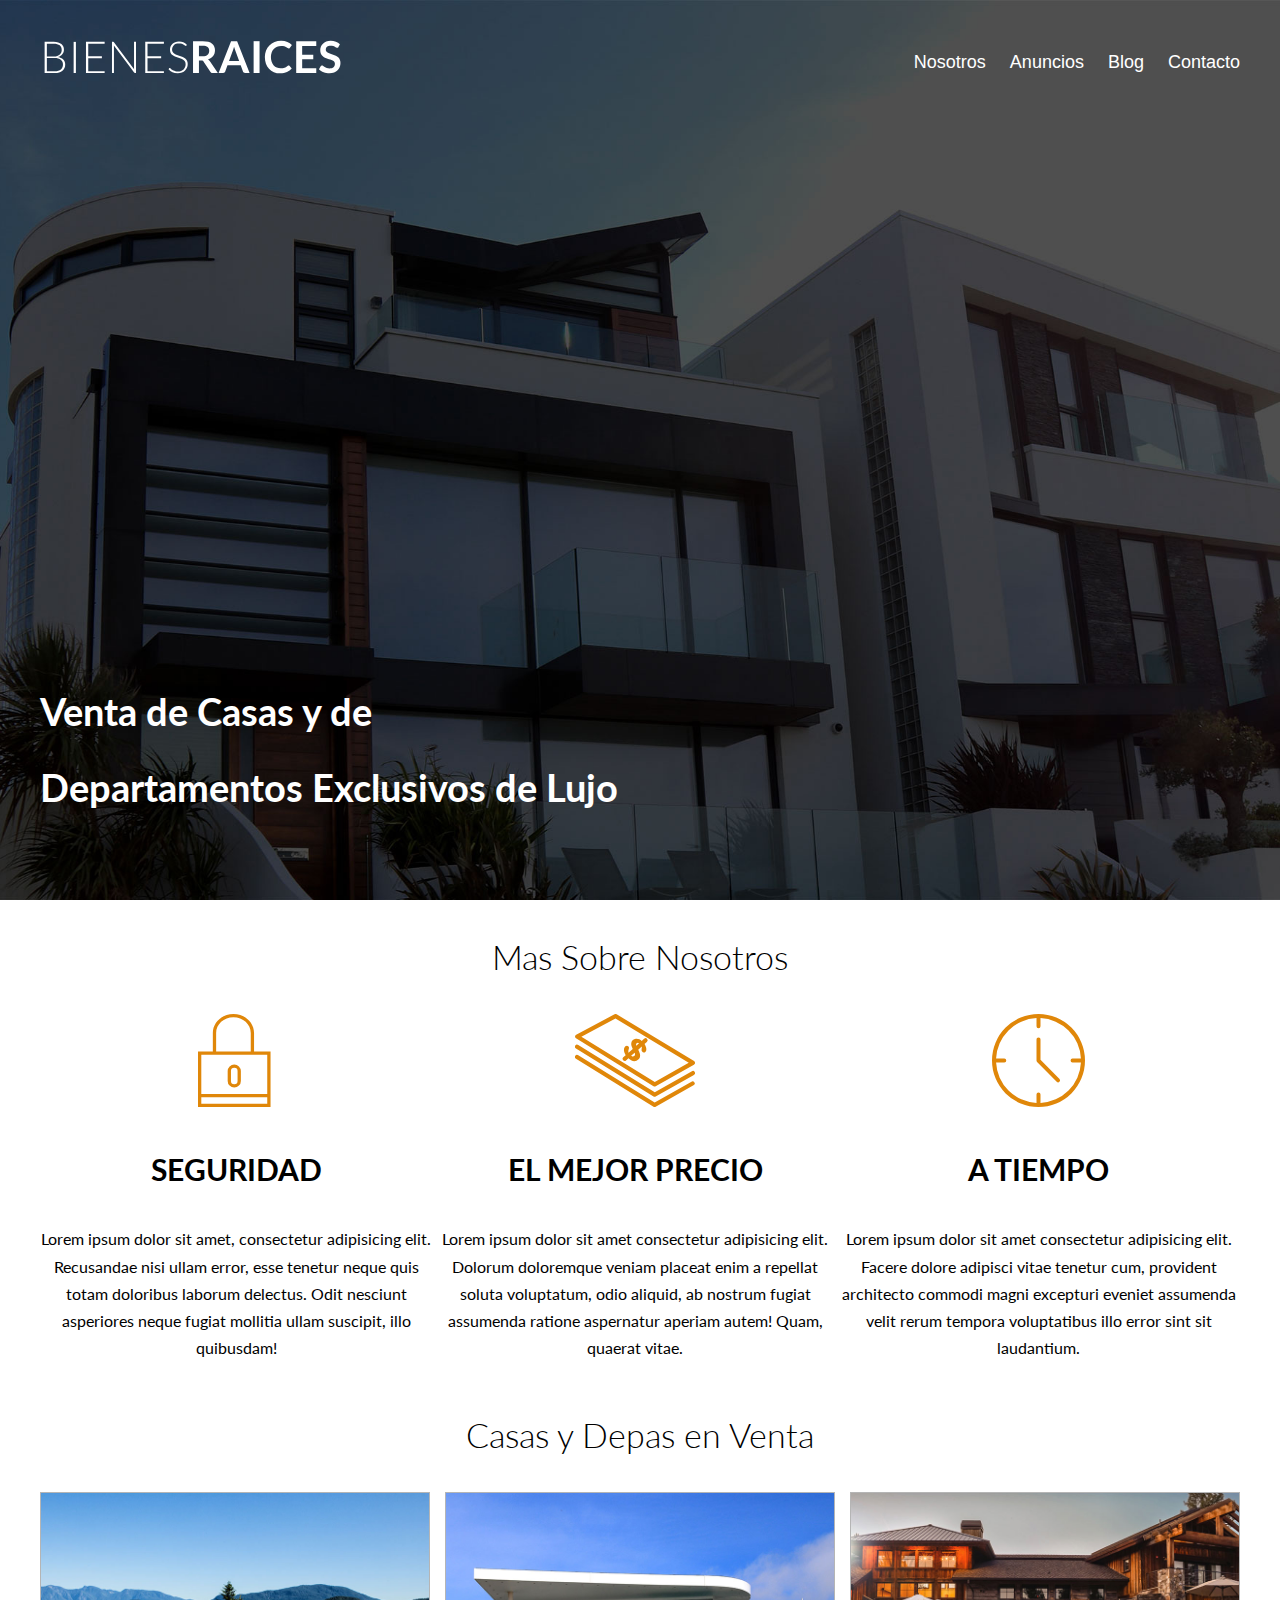
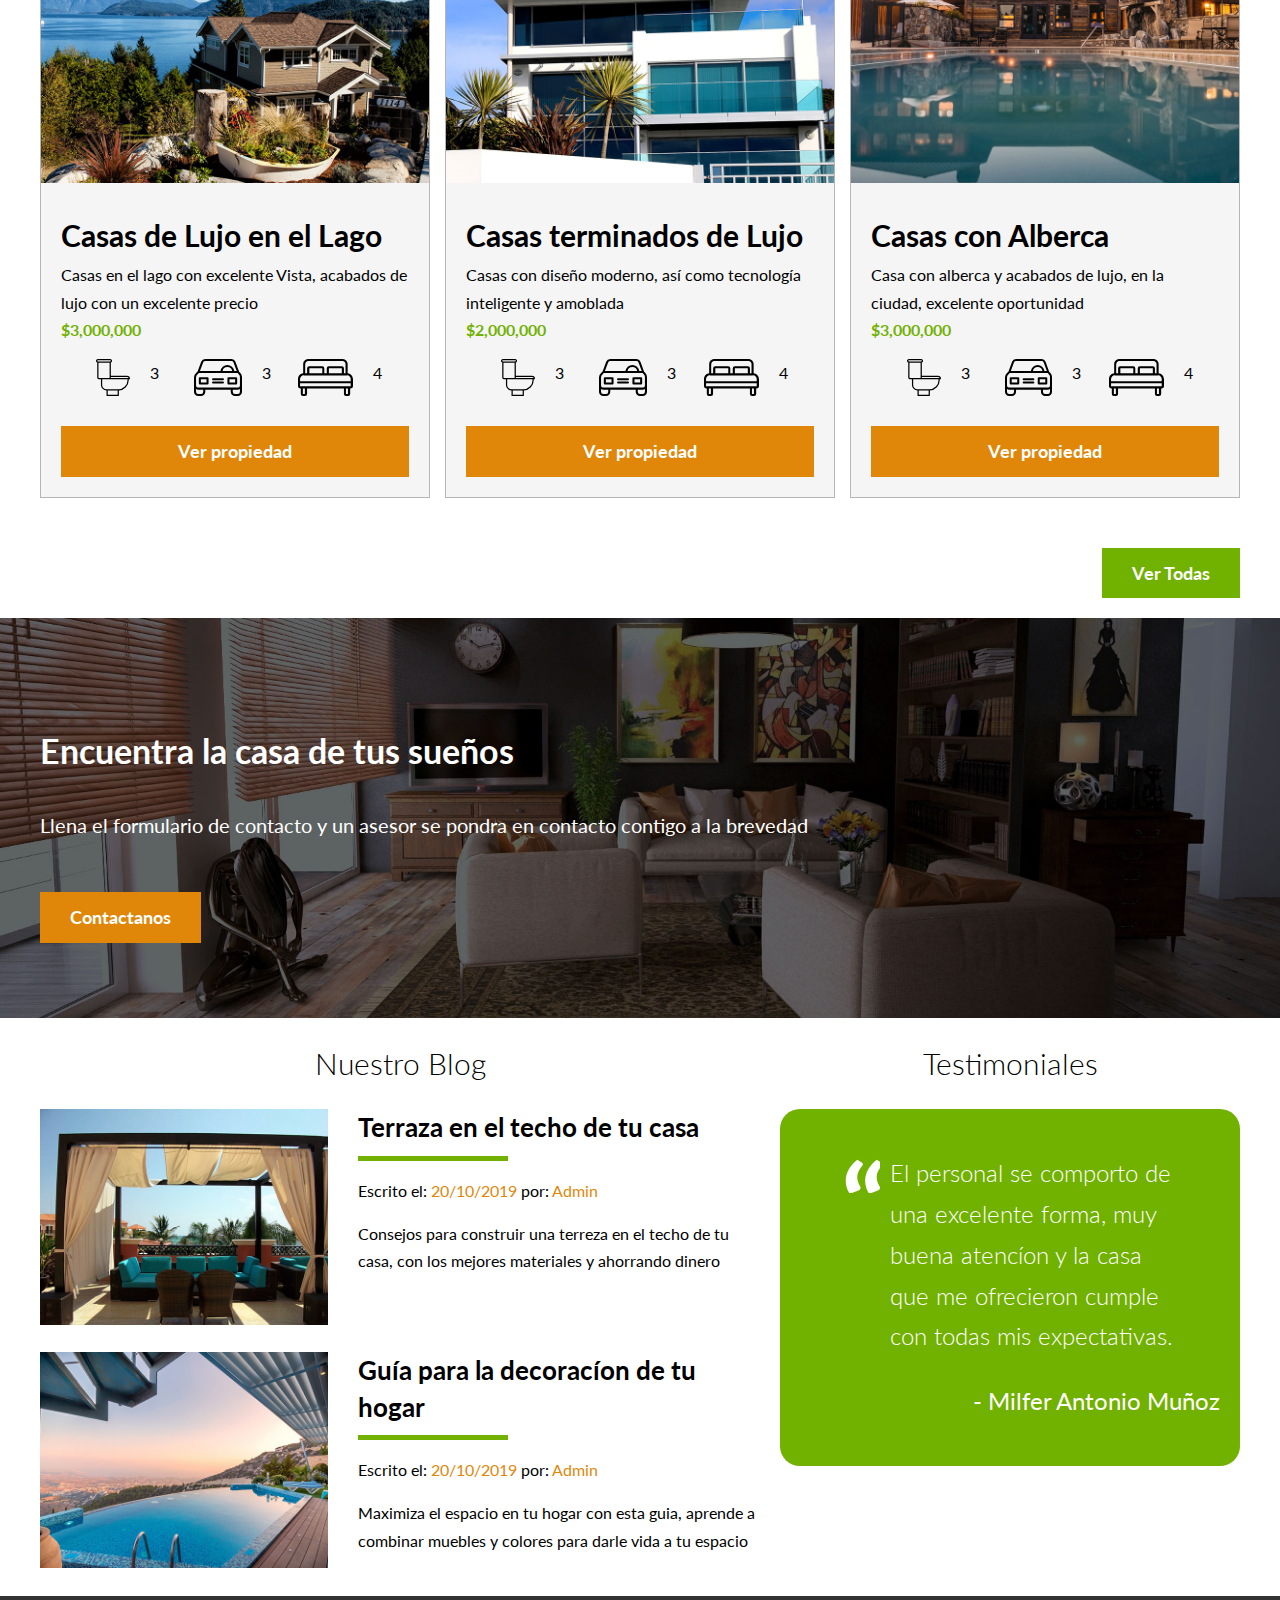
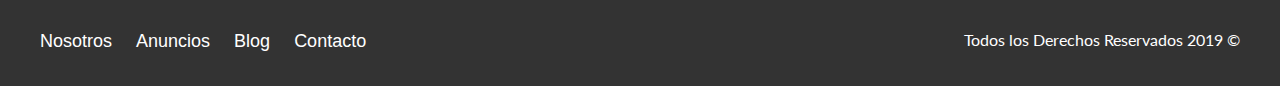
<file: index.html>
<!DOCTYPE html>
<html lang="es">

<head>
    <meta charset="UTF-8" />
    <meta name="viewport" content="width=device-width, initial-scale=1.0" />
    <meta http-equiv="X-UA-Compatible" content="ie=edge" />
    <title>Bienes Raices</title>
    <link href="https://fonts.googleapis.com/css2?family=Lato:wght@300;400;700;900&display=swap" rel="stylesheet" />
    <link rel="stylesheet" href="css/normalize.css" />
    <link rel="stylesheet" href="css/styles.css" />
</head>

<body>
    <header class="site-header inicio">
        <div class="contenedor contenido-header">
            <div class="barra">
                <a href="/">
                    <img src="img/logo.svg" alt="Logotipo de Bienes Raices" />
                </a>

                <nav class="navegacion">
                    <a href="nosotros.html">Nosotros</a>
                    <a href="anuncios.html">Anuncios</a>
                    <a href="blog.html">Blog</a>
                    <a href="contacto.html">Contacto</a>
                </nav>
            </div>
            <!--Etiqueta barra-->
            <h1>Venta de Casas y de Departamentos Exclusivos de Lujo</h1>
        </div>
        <!--Etiqueta Contenedor-->
    </header>

    <section class="contenedor seccion">
        <h2 class="encabezado-nosotros">Mas Sobre Nosotros</h2>

        <div class="iconos-nosotros">
            <div class="icono">
                <img src="img/icono1.svg" alt="Icono Seguridad" />
                <h3>Seguridad</h3>
                <p>
                    Lorem ipsum dolor sit amet, consectetur adipisicing elit. Recusandae nisi ullam error, esse tenetur neque quis totam doloribus laborum delectus. Odit nesciunt asperiores neque fugiat mollitia ullam suscipit, illo quibusdam!
                </p>
            </div>

            <div class="icono">
                <img src="img/icono2.svg" alt="Icono mejor precio" />
                <h3>El Mejor Precio</h3>
                <p>
                    Lorem ipsum dolor sit amet consectetur adipisicing elit. Dolorum doloremque veniam placeat enim a repellat soluta voluptatum, odio aliquid, ab nostrum fugiat assumenda ratione aspernatur aperiam autem! Quam, quaerat vitae.
                </p>
            </div>

            <div class="icono">
                <img src="img/icono3.svg" alt="Icono a Tiempo" />
                <h3>A Tiempo</h3>
                <p>
                    Lorem ipsum dolor sit amet consectetur adipisicing elit. Facere dolore adipisci vitae tenetur cum, provident architecto commodi magni excepturi eveniet assumenda velit rerum tempora voluptatibus illo error sint sit laudantium.
                </p>
            </div>
        </div>
    </section>

    <main class="contenedor seccion">
        <h2 class="encabezado-nosotros">Casas y Depas en Venta</h2>

        <div class="contenedor-anuncios">
            <div class="anuncio">
                <img src="img/anuncio1.jpg" alt="Anuncio casa en el lago" />
                <div class="contenido-anuncio">
                    <h3>Casas de Lujo en el Lago</h3>
                    <p>
                        Casas en el lago con excelente Vista, acabados de lujo con un excelente precio
                    </p>
                    <p class="precio">$3,000,000</p>

                    <ul class="iconos-caracteristicas">
                        <li>
                            <img src="img/icono_wc.svg" alt="icono wc" />
                            <p>3</p>
                        </li>
                        <li>
                            <img src="img/icono_estacionamiento.svg" alt="icono autos" />
                            <p>3</p>
                        </li>
                        <li>
                            <img src="img/icono_dormitorio.svg" alt="icono habitaciones" />
                            <p>4</p>
                        </li>
                    </ul>

                    <a href="anuncio.html" class="boton boton-amarillo d-block">Ver propiedad</a
            >
          </div>
        </div>

        <div class="anuncio">
          <img src="img/anuncio2.jpg" alt="Anuncio casa de lujo" />
          <div class="contenido-anuncio">
            <h3>Casas terminados de Lujo</h3>
            <p>
              Casas con diseño moderno, así como tecnología inteligente y
              amoblada
            </p>
            <p class="precio">$2,000,000</p>
            <ul class="iconos-caracteristicas">
              <li>
                <img src="img/icono_wc.svg" alt="icono wc" />
                <p>3</p>
              </li>
              <li>
                <img src="img/icono_estacionamiento.svg" alt="icono autos" />
                <p>3</p>
              </li>
              <li>
                <img src="img/icono_dormitorio.svg" alt="icono habitaciones" />
                <p>4</p>
              </li>
            </ul>

            <a href="anuncio.html" class="boton boton-amarillo d-block"
              >Ver propiedad</a
            >
          </div>
        </div>

        <div class="anuncio">
          <img src="img/anuncio3.jpg" alt="Anuncio casa con alberca" />
          <div class="contenido-anuncio">
            <h3>Casas con Alberca</h3>
            <p>
              Casa con alberca y acabados de lujo, en la ciudad, excelente
              oportunidad
            </p>
            <p class="precio">$3,000,000</p>
            <ul class="iconos-caracteristicas">
              <li>
                <img src="img/icono_wc.svg" alt="icono wc" />
                <p>3</p>
              </li>
              <li>
                <img src="img/icono_estacionamiento.svg" alt="icono autos" />
                <p>3</p>
              </li>
              <li>
                <img src="img/icono_dormitorio.svg" alt="icono habitaciones" />
                <p>4</p>
              </li>
            </ul>

            <a href="anuncio.html" class="boton boton-amarillo d-block"
              >Ver propiedad</a
            >
          </div>
        </div>
      </div>
      <div class="ver-todas">
        <a href="anuncios.html" class="boton boton-verde">Ver Todas</a>
                </div>
    </main>

    <section class="imagen-contacto">
        <div class="contenedor contenido-contacto">
            <h2>Encuentra la casa de tus sueños</h2>
            <p>
                Llena el formulario de contacto y un asesor se pondra en contacto contigo a la brevedad
            </p>
            <a href="contacto.html" class="boton boton-amarillo">Contactanos</a>
        </div>
    </section>

    <div class="seccion-inferior contenedor">
        <section class="blog">
            <h3 class="centrar-texto encabezado-nosotros seccion">Nuestro Blog</h3>

            <article class="entrada-blog">
                <div class="imagen">
                    <img src="img/blog1.jpg" alt="Entrada del blog" />
                </div>
                <div class="texto-entrada">
                    <a href="entrada.html">
                        <h4>Terraza en el techo de tu casa</h4>
                    </a>
                    <p>Escrito el: <span>20/10/2019</span> por: <span>Admin</span></p>
                    <p>
                        Consejos para construir una terreza en el techo de tu casa, con los mejores materiales y ahorrando dinero
                    </p>
                </div>
            </article>

            <article class="entrada-blog">
                <div class="imagen">
                    <img src="img/blog2.jpg" alt="Entrada del blog" />
                </div>
                <div class="texto-entrada">
                    <a href="entrada.html">
                        <h4>Guía para la decoracíon de tu hogar</h4>
                    </a>
                    <p>Escrito el: <span>20/10/2019</span> por: <span>Admin</span></p>
                    <p>
                        Maximiza el espacio en tu hogar con esta guia, aprende a combinar muebles y colores para darle vida a tu espacio
                    </p>
                </div>
            </article>
        </section>

        <section class="testimoniales">
            <h3 class="centrar-texto encabezado-nosotros seccion">Testimoniales</h3>
            <div class="testimonial">
                <blockquote>
                    El personal se comporto de una excelente forma, muy buena atencíon y la casa que me ofrecieron cumple con todas mis expectativas.
                </blockquote>
                <p>- Milfer Antonio Muñoz</p>
            </div>
        </section>
    </div>

    <footer class="section-footer">
        <div class="contenedor contenedor-footer">
            <nav class="navegacion">
                <a href="nosotros.html">Nosotros</a>
                <a href="anuncios.html">Anuncios</a>
                <a href="blog.html">Blog</a>
                <a href="contacto.html">Contacto</a>
            </nav>
            <p class="copyright">Todos los Derechos Reservados 2019 &copy;</p>
        </div>
    </footer>
</body>

</html>
</file>
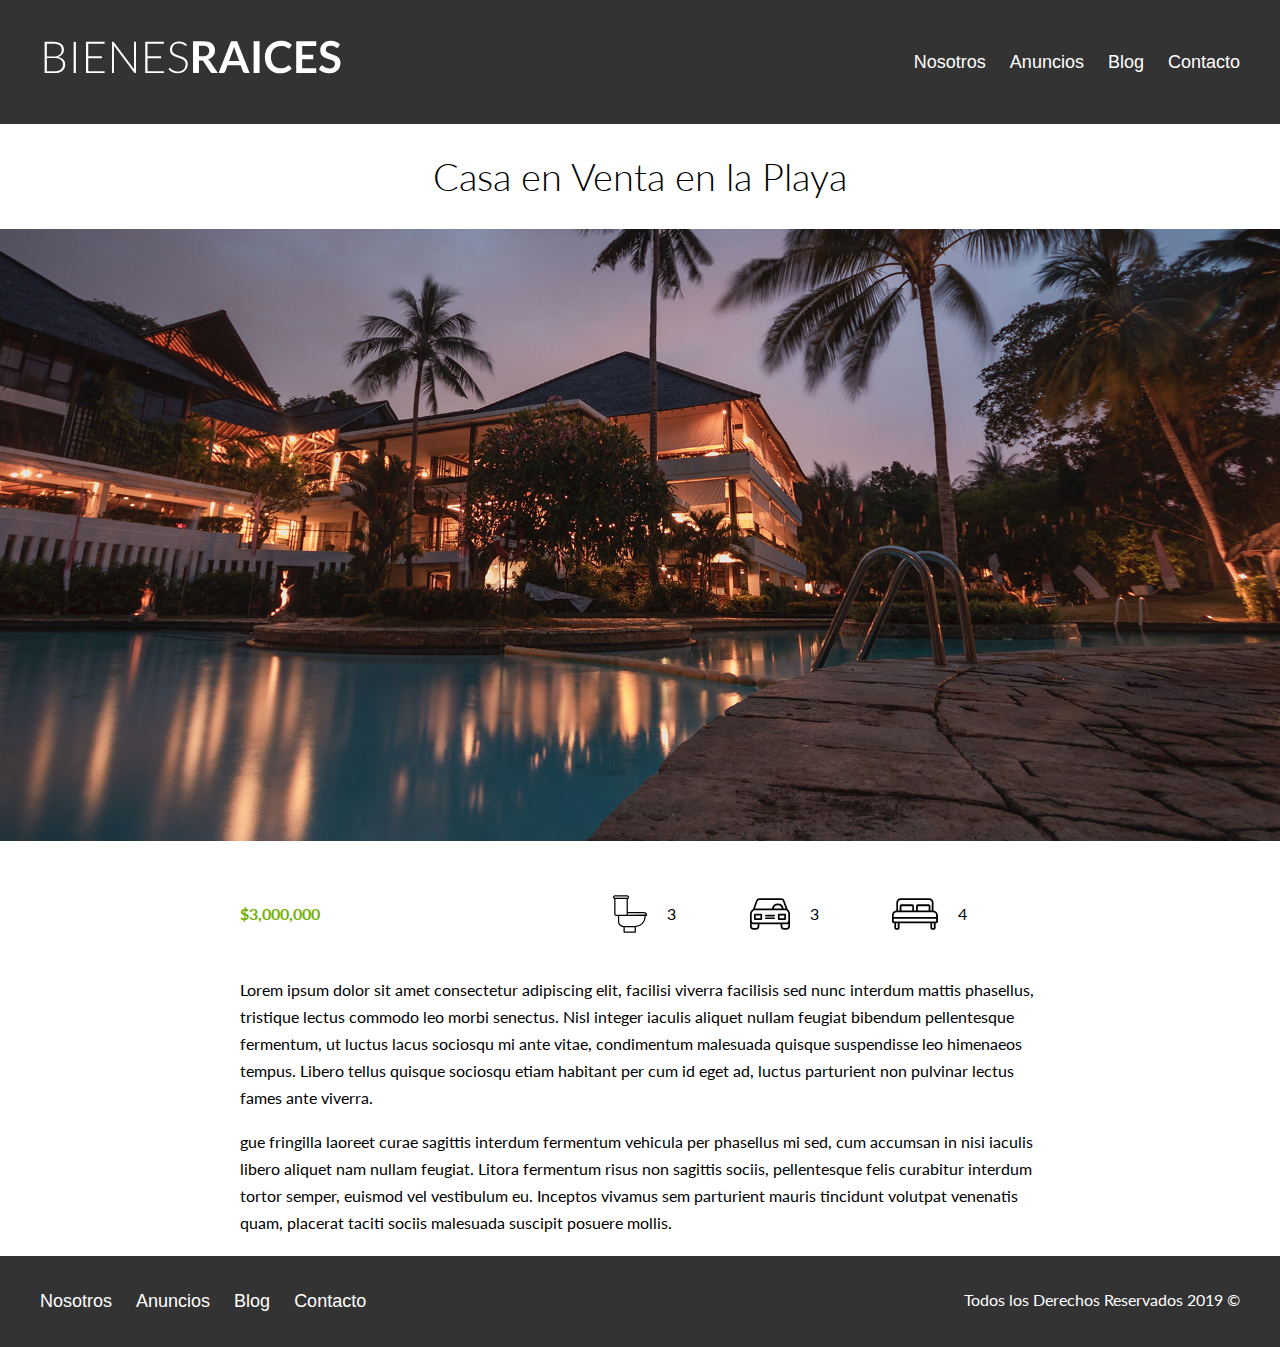
<file: anuncio.html>
<!DOCTYPE html>
<html lang="es">

<head>
    <meta charset="UTF-8">
    <meta name="viewport" content="width=device-width, initial-scale=1.0">
    <meta http-equiv="X-UA-Compatible" content="ie=edge">
    <title>Bienes Raices</title>
    <link href="https://fonts.googleapis.com/css2?family=Lato:wght@300;400;700;900&display=swap" rel="stylesheet">
    <link rel="stylesheet" href="css/normalize.css">
    <link rel="stylesheet" href="css/styles.css">
</head>

<body>

    <header class="site-header">
        <div class="contenedor contenido-header">
            <div class="barra">
                <a href="/">
                    <img src="img/logo.svg" alt="Logotipo de Bienes Raices">
                </a>

                <nav class="navegacion">
                    <a href="nosotros.html">Nosotros</a>
                    <a href="anuncios.html">Anuncios</a>
                    <a href="blog.html">Blog</a>
                    <a href="contacto.html">Contacto</a>
                </nav>

    </header>

    <h1 class="seccion encabezado-nosotros">Casa en Venta en la Playa</h1>
    <img src="img/destacada.jpg" alt="imagen anuncio">

    <main class="contenedor seccion contenido-centrado">
        <div class="resumen-propiedad">
            <p class="precio">$3,000,000</p>

            <ul class="iconos-caracteristicas">
                <li>
                    <img src="img/icono_wc.svg" alt="icono wc">
                    <p>3</p>
                </li>
                <li>
                    <img src="img/icono_estacionamiento.svg" alt="icono autos">
                    <p>3</p>
                </li>
                <li>
                    <img src="img/icono_dormitorio.svg" alt="icono habitaciones">
                    <p>4</p>
                </li>
            </ul>
        </div>
        <!--resumen-propiedad-->

        <p>Lorem ipsum dolor sit amet consectetur adipiscing elit, facilisi viverra facilisis sed nunc interdum mattis phasellus, tristique lectus commodo leo morbi senectus. Nisl integer iaculis aliquet nullam feugiat bibendum pellentesque fermentum, ut
            luctus lacus sociosqu mi ante vitae, condimentum malesuada quisque suspendisse leo himenaeos tempus. Libero tellus quisque sociosqu etiam habitant per cum id eget ad, luctus parturient non pulvinar lectus fames ante viverra.</p>

        <p>gue fringilla laoreet curae sagittis interdum fermentum vehicula per phasellus mi sed, cum accumsan in nisi iaculis libero aliquet nam nullam feugiat. Litora fermentum risus non sagittis sociis, pellentesque felis curabitur interdum tortor semper,
            euismod vel vestibulum eu. Inceptos vivamus sem parturient mauris tincidunt volutpat venenatis quam, placerat taciti sociis malesuada suscipit posuere mollis.
        </p>
    </main>

    <footer class="section-footer">
        <div class="contenedor contenedor-footer">
            <nav class="navegacion">
                <a href="nosotros.html">Nosotros</a>
                <a href="anuncios.html">Anuncios</a>
                <a href="blog.html">Blog</a>
                <a href="contacto.html">Contacto</a>
            </nav>
            <p class="copyright">Todos los Derechos Reservados 2019 &copy;</p>
        </div>
    </footer>
</body>

</html>
</file>
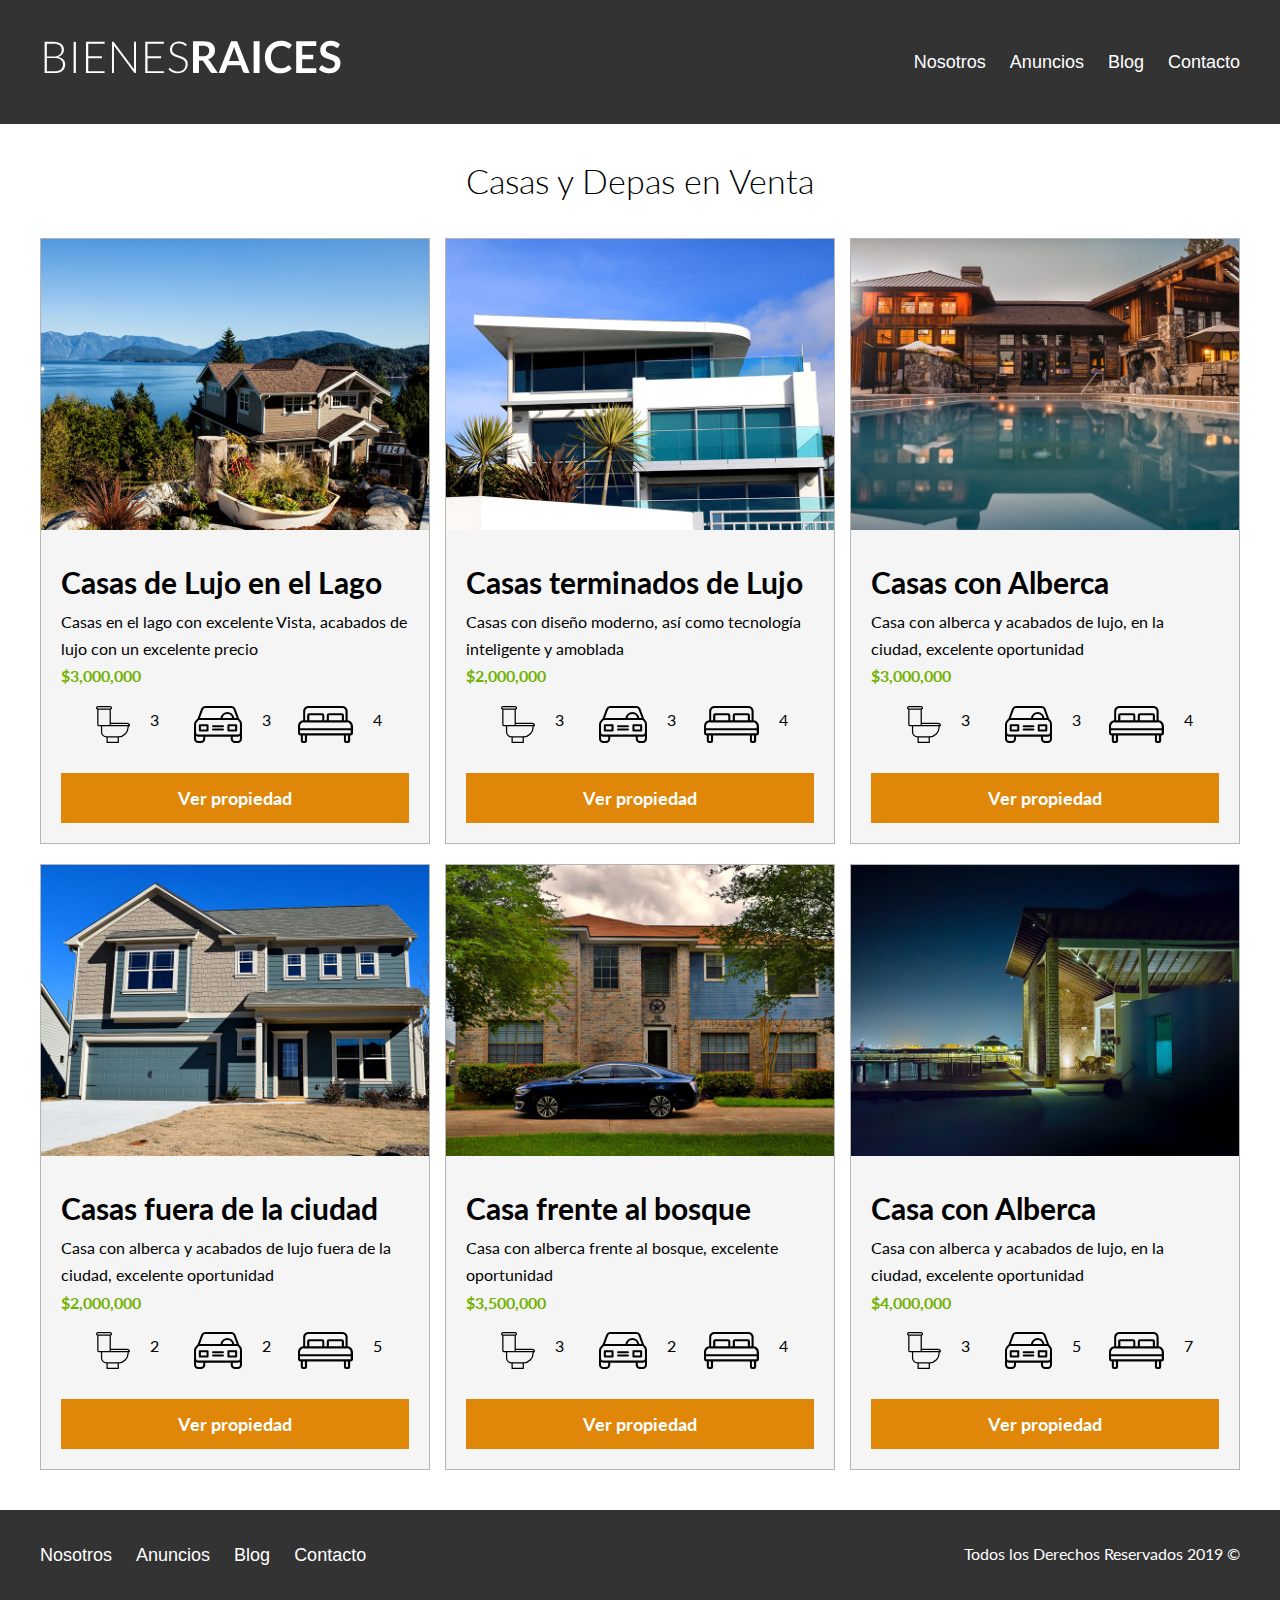
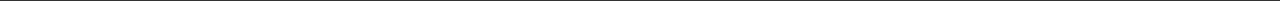
<file: anuncios.html>
<!DOCTYPE html>
<html lang="es">

<head>
    <meta charset="UTF-8">
    <meta name="viewport" content="width=device-width, initial-scale=1.0">
    <meta http-equiv="X-UA-Compatible" content="ie=edge">
    <title>Bienes Raices</title>
    <link href="https://fonts.googleapis.com/css2?family=Lato:wght@300;400;700;900&display=swap" rel="stylesheet">
    <link rel="stylesheet" href="css/normalize.css">
    <link rel="stylesheet" href="css/styles.css">
</head>

<body>

    <header class="site-header">
        <div class="contenedor contenido-header">
            <div class="barra">
                <a href="/">
                    <img src="img/logo.svg" alt="Logotipo de Bienes Raices">
                </a>

                <nav class="navegacion">
                    <a href="nosotros.html">Nosotros</a>
                    <a href="anuncios.html">Anuncios</a>
                    <a href="blog.html">Blog</a>
                    <a href="contacto.html">Contacto</a>
                </nav>

    </header>

    <main class="contenedor seccion">
        <h2 class="encabezado-nosotros">Casas y Depas en Venta</h2>

        <div class="contenedor-anuncios">
            <div class="anuncio">
                <img src="img/anuncio1.jpg" alt="Anuncio casa en el lago">
                <div class="contenido-anuncio">
                    <h3>Casas de Lujo en el Lago</h3>
                    <p>Casas en el lago con excelente Vista, acabados de lujo con un excelente precio</p>
                    <p class="precio">$3,000,000</p>

                    <ul class="iconos-caracteristicas">
                        <li>
                            <img src="img/icono_wc.svg" alt="icono wc">
                            <p>3</p>
                        </li>
                        <li>
                            <img src="img/icono_estacionamiento.svg" alt="icono autos">
                            <p>3</p>
                        </li>
                        <li>
                            <img src="img/icono_dormitorio.svg" alt="icono habitaciones">
                            <p>4</p>
                        </li>
                    </ul>

                    <a href="anuncio.html" class="boton  boton-amarillo d-block">Ver propiedad</a>
                </div>
            </div>

            <div class="anuncio">
                <img src="img/anuncio2.jpg" alt="Anuncio casa de lujo">
                <div class="contenido-anuncio">
                    <h3>Casas terminados de Lujo</h3>
                    <p>Casas con diseño moderno, así como tecnología inteligente y amoblada </p>
                    <p class="precio">$2,000,000</p>
                    <ul class="iconos-caracteristicas">
                        <li>
                            <img src="img/icono_wc.svg" alt="icono wc">
                            <p>3</p>
                        </li>
                        <li>
                            <img src="img/icono_estacionamiento.svg" alt="icono autos">
                            <p>3</p>
                        </li>
                        <li>
                            <img src="img/icono_dormitorio.svg" alt="icono habitaciones">
                            <p>4</p>
                        </li>
                    </ul>

                    <a href="anuncio.html" class="boton  boton-amarillo d-block">Ver propiedad</a>
                </div>
            </div>

            <div class="anuncio">
                <img src="img/anuncio3.jpg" alt="Anuncio casa con alberca">
                <div class="contenido-anuncio">
                    <h3>Casas con Alberca</h3>
                    <p>Casa con alberca y acabados de lujo, en la ciudad, excelente oportunidad</p>
                    <p class="precio">$3,000,000</p>
                    <ul class="iconos-caracteristicas">
                        <li>
                            <img src="img/icono_wc.svg" alt="icono wc">
                            <p>3</p>
                        </li>
                        <li>
                            <img src="img/icono_estacionamiento.svg" alt="icono autos">
                            <p>3</p>
                        </li>
                        <li>
                            <img src="img/icono_dormitorio.svg" alt="icono habitaciones">
                            <p>4</p>
                        </li>
                    </ul>

                    <a href="anuncio.html" class="boton  boton-amarillo d-block">Ver propiedad</a>
                </div>
                <!--Contenido Anuncio-->
            </div>
            <!--Anuncio-->

            <div class="anuncio">
                <img src="img/anuncio4.jpg" alt="Anuncio casa de lujo">
                <div class="contenido-anuncio">
                    <h3>Casas fuera de la ciudad</h3>
                    <p>Casa con alberca y acabados de lujo fuera de la ciudad, excelente oportunidad</p>
                    <p class="precio">$2,000,000</p>
                    <ul class="iconos-caracteristicas">
                        <li>
                            <img src="img/icono_wc.svg" alt="icono wc">
                            <p>2</p>
                        </li>
                        <li>
                            <img src="img/icono_estacionamiento.svg" alt="icono autos">
                            <p>2</p>
                        </li>
                        <li>
                            <img src="img/icono_dormitorio.svg" alt="icono habitaciones">
                            <p>5</p>
                        </li>
                    </ul>

                    <a href="anuncio.html" class="boton  boton-amarillo d-block">Ver propiedad</a>
                </div>
                <!--Contenido Anuncio-->
            </div>
            <!--Anuncio-->

            <div class="anuncio">
                <img src="img/anuncio5.jpg" alt="Anuncio casa con alberca">
                <div class="contenido-anuncio">
                    <h3>Casa frente al bosque</h3>
                    <p>Casa con alberca frente al bosque, excelente oportunidad</p>
                    <p class="precio">$3,500,000</p>
                    <ul class="iconos-caracteristicas">
                        <li>
                            <img src="img/icono_wc.svg" alt="icono wc">
                            <p>3</p>
                        </li>
                        <li>
                            <img src="img/icono_estacionamiento.svg" alt="icono autos">
                            <p>2</p>
                        </li>
                        <li>
                            <img src="img/icono_dormitorio.svg" alt="icono habitaciones">
                            <p>4</p>
                        </li>
                    </ul>

                    <a href="anuncio.html" class="boton  boton-amarillo d-block">Ver propiedad</a>
                </div>
                <!--Contenido Anuncio-->
            </div>
            <!--Anuncio-->

            <div class="anuncio">
                <img src="img/anuncio6.jpg" alt="Anuncio casa con alberca">
                <div class="contenido-anuncio">
                    <h3>Casa con Alberca</h3>
                    <p>Casa con alberca y acabados de lujo, en la ciudad, excelente oportunidad</p>
                    <p class="precio">$4,000,000</p>
                    <ul class="iconos-caracteristicas">
                        <li>
                            <img src="img/icono_wc.svg" alt="icono wc">
                            <p>3</p>
                        </li>
                        <li>
                            <img src="img/icono_estacionamiento.svg" alt="icono autos">
                            <p>5</p>
                        </li>
                        <li>
                            <img src="img/icono_dormitorio.svg" alt="icono habitaciones">
                            <p>7</p>
                        </li>
                    </ul>

                    <a href="anuncio.html" class="boton  boton-amarillo d-block">Ver propiedad</a>
                </div>
                <!--Contenido Anuncio-->
            </div>
            <!--Anuncio-->
        </div>
        <!--Contenedor Anuncio-->
    </main>

    <footer class="section-footer">
        <div class="contenedor contenedor-footer">
            <nav class="navegacion">
                <a href="nosotros.html">Nosotros</a>
                <a href="anuncios.html">Anuncios</a>
                <a href="blog.html">Blog</a>
                <a href="contacto.html">Contacto</a>
            </nav>
            <p class="copyright">Todos los Derechos Reservados 2019 &copy;</p>
        </div>
    </footer>
</body>

</html>
</file>
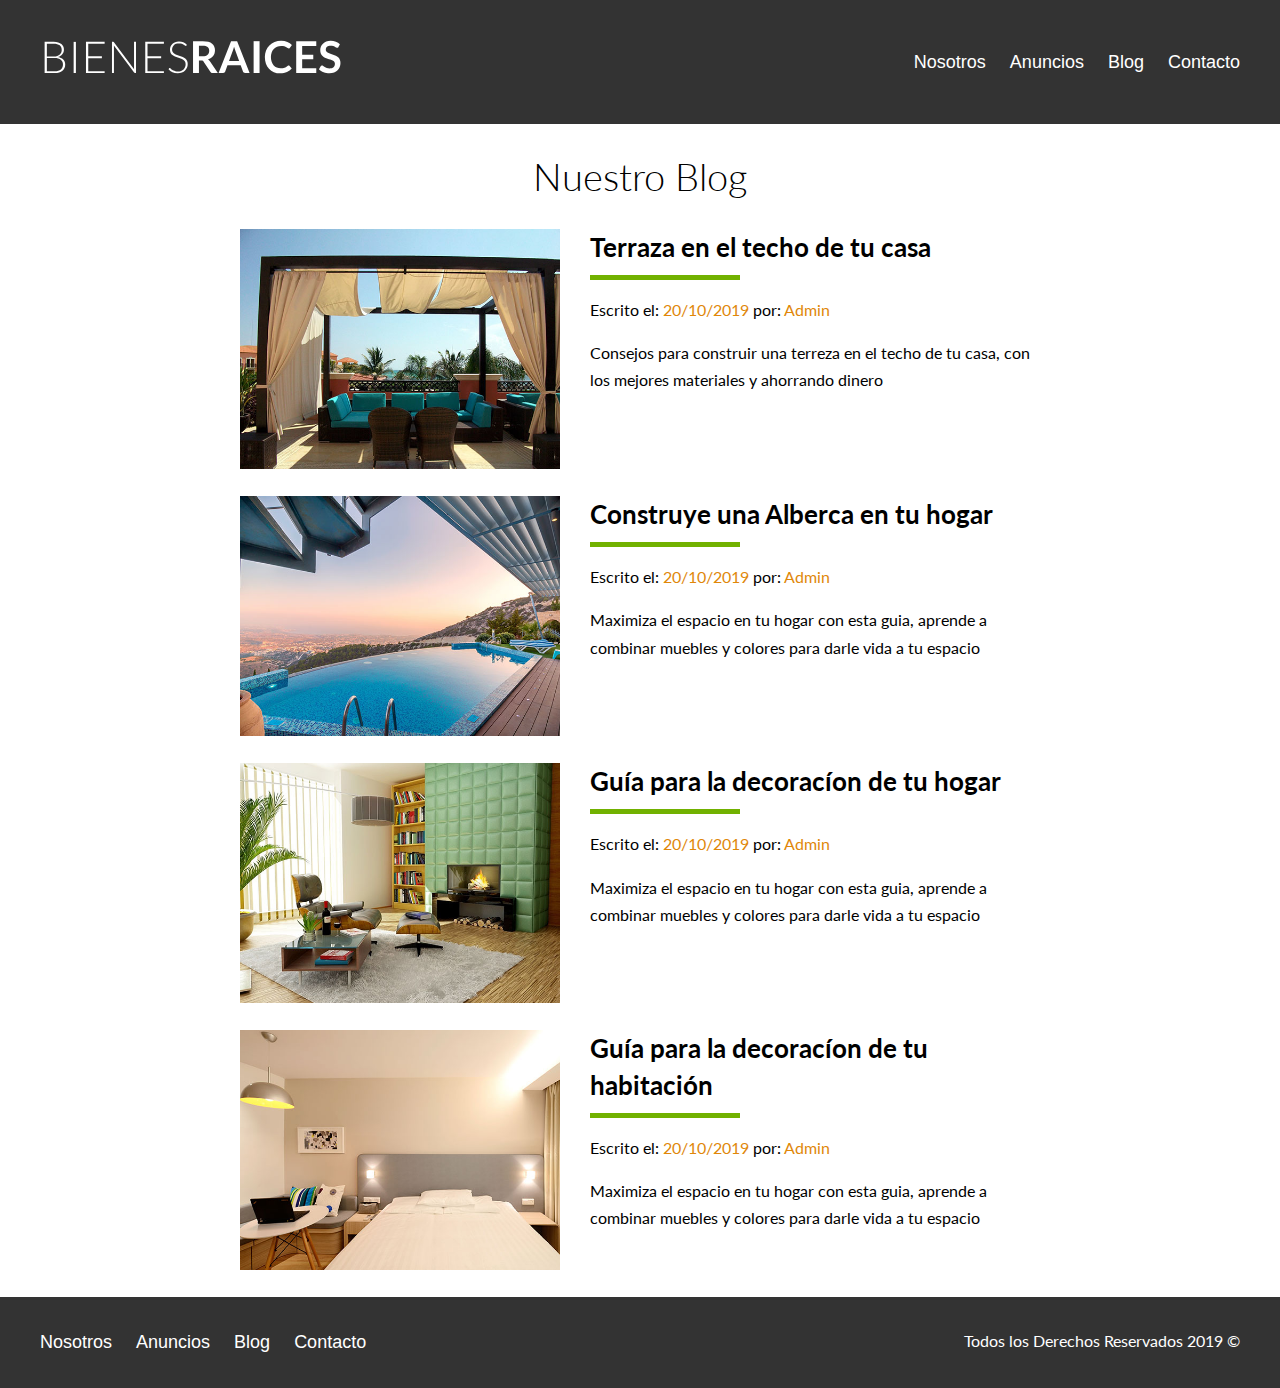
<file: blog.html>
<!DOCTYPE html>
<html lang="es">

<head>
    <meta charset="UTF-8">
    <meta name="viewport" content="width=device-width, initial-scale=1.0">
    <meta http-equiv="X-UA-Compatible" content="ie=edge">
    <title>Bienes Raices</title>
    <link href="https://fonts.googleapis.com/css2?family=Lato:wght@300;400;700;900&display=swap" rel="stylesheet">
    <link rel="stylesheet" href="css/normalize.css">
    <link rel="stylesheet" href="css/styles.css">
</head>

<body>

    <header class="site-header">
        <div class="contenedor contenido-header">
            <div class="barra">
                <a href="/">
                    <img src="img/logo.svg" alt="Logotipo de Bienes Raices">
                </a>

                <nav class="navegacion">
                    <a href="nosotros.html">Nosotros</a>
                    <a href="anuncios.html">Anuncios</a>
                    <a href="blog.html">Blog</a>
                    <a href="contacto.html">Contacto</a>
                </nav>

    </header>

    <main class="contenedor seccion contenido-centrado">

        <h1 class="seccion encabezado-nosotros">Nuestro Blog</h1>

        <article class="entrada-blog">
            <div class="imagen">
                <img src="img/blog1.jpg" alt="Entrada del blog" />
            </div>
            <div class="texto-entrada">
                <a href="entrada.html">
                    <h4>Terraza en el techo de tu casa</h4>
                </a>
                <p>Escrito el: <span>20/10/2019</span> por: <span>Admin</span></p>
                <p>
                    Consejos para construir una terreza en el techo de tu casa, con los mejores materiales y ahorrando dinero
                </p>
            </div>
        </article>

        <article class="entrada-blog">
            <div class="imagen">
                <img src="img/blog2.jpg" alt="Entrada del blog" />
            </div>
            <div class="texto-entrada">
                <a href="entrada.html">
                    <h4>Construye una Alberca en tu hogar</h4>
                </a>
                <p>Escrito el: <span>20/10/2019</span> por: <span>Admin</span></p>
                <p>
                    Maximiza el espacio en tu hogar con esta guia, aprende a combinar muebles y colores para darle vida a tu espacio
                </p>
            </div>
        </article>

        <article class="entrada-blog">
            <div class="imagen">
                <img src="img/blog3.jpg" alt="Entrada del blog" />
            </div>
            <div class="texto-entrada">
                <a href="entrada.html">
                    <h4>Guía para la decoracíon de tu hogar</h4>
                </a>
                <p>Escrito el: <span>20/10/2019</span> por: <span>Admin</span></p>
                <p>
                    Maximiza el espacio en tu hogar con esta guia, aprende a combinar muebles y colores para darle vida a tu espacio
                </p>
            </div>
        </article>

        <article class="entrada-blog">
            <div class="imagen">
                <img src="img/blog4.jpg" alt="Entrada del blog" />
            </div>
            <div class="texto-entrada">
                <a href="entrada.html">
                    <h4>Guía para la decoracíon de tu habitación</h4>
                </a>
                <p>Escrito el: <span>20/10/2019</span> por: <span>Admin</span></p>
                <p>
                    Maximiza el espacio en tu hogar con esta guia, aprende a combinar muebles y colores para darle vida a tu espacio
                </p>
            </div>
        </article>
    </main>

    <footer class="section-footer">
        <div class="contenedor contenedor-footer">
            <nav class="navegacion">
                <a href="nosotros.html">Nosotros</a>
                <a href="anuncios.html">Anuncios</a>
                <a href="blog.html">Blog</a>
                <a href="contacto.html">Contacto</a>
            </nav>
            <p class="copyright">Todos los Derechos Reservados 2019 &copy;</p>
        </div>
    </footer>
</body>

</html>
</file>
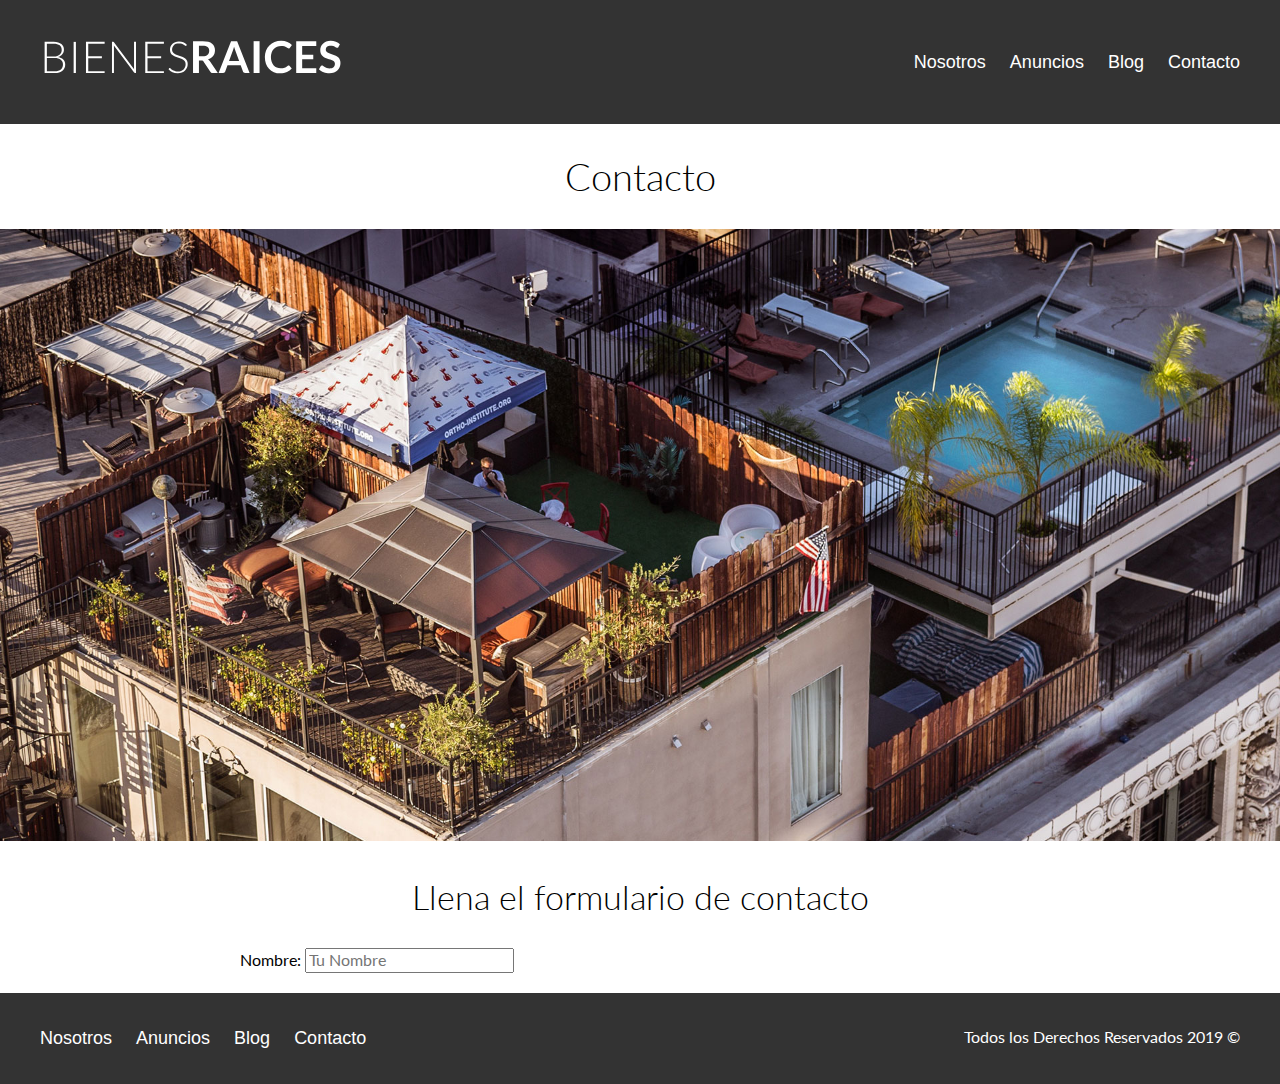
<file: contacto.html>
<!DOCTYPE html>
<html lang="es">

<head>
    <meta charset="UTF-8" />
    <meta name="viewport" content="width=device-width, initial-scale=1.0" />
    <meta http-equiv="X-UA-Compatible" content="ie=edge" />
    <title>Bienes Raices</title>
    <link href="https://fonts.googleapis.com/css2?family=Lato:wght@300;400;700;900&display=swap" rel="stylesheet" />
    <link rel="stylesheet" href="css/normalize.css" />
    <link rel="stylesheet" href="css/styles.css" />
</head>

<body>
    <header class="site-header">
        <div class="contenedor contenido-header">
            <div class="barra">
                <a href="/">
                    <img src="img/logo.svg" alt="Logotipo de Bienes Raices" />
                </a>

                <nav class="navegacion">
                    <a href="nosotros.html">Nosotros</a>
                    <a href="anuncios.html">Anuncios</a>
                    <a href="blog.html">Blog</a>
                    <a href="contacto.html">Contacto</a>
                </nav>
            </div>
            <!--contenedor-->
        </div>
    </header>

    <h1 class="seccion encabezado-nosotros">Contacto</h1>
    <img src="img/destacada3.jpg" alt="Imagen principal" />
    <main class="contenedor seccion contenido-centrado">
        <h2 class="seccion encabezado-nosotros">
            Llena el formulario de contacto
        </h2>
        <form action="">
            <label for="nombre">Nombre:</label>
            <input type="text" id="nombre" placeholder="Tu Nombre" required />
        </form>
    </main>

    <footer class="section-footer">
        <div class="contenedor contenedor-footer">
            <nav class="navegacion">
                <a href="nosotros.html">Nosotros</a>
                <a href="anuncios.html">Anuncios</a>
                <a href="blog.html">Blog</a>
                <a href="contacto.html">Contacto</a>
            </nav>
            <p class="copyright">Todos los Derechos Reservados 2019 &copy;</p>
        </div>
    </footer>
</body>

</html>
</file>
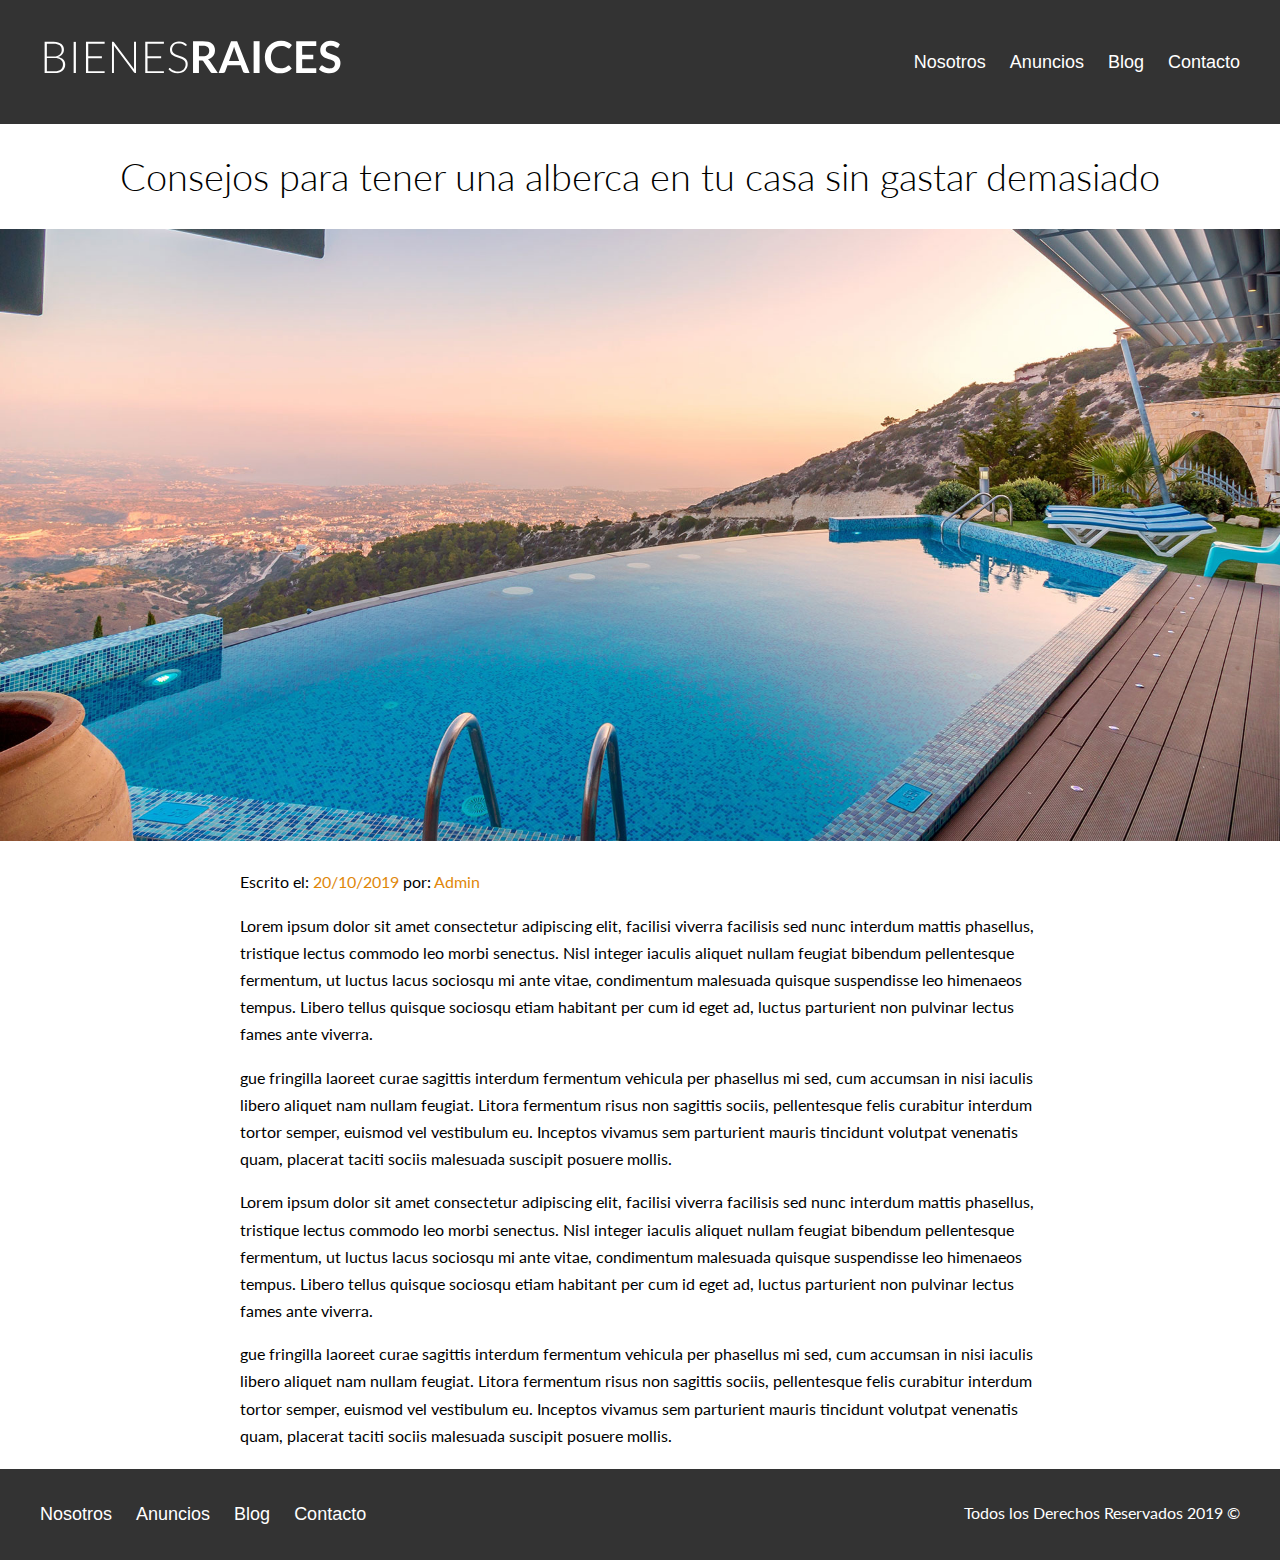
<file: entrada.html>
<!DOCTYPE html>
<html lang="es">

<head>
    <meta charset="UTF-8" />
    <meta name="viewport" content="width=device-width, initial-scale=1.0" />
    <meta http-equiv="X-UA-Compatible" content="ie=edge" />
    <title>Bienes Raices</title>
    <link href="https://fonts.googleapis.com/css2?family=Lato:wght@300;400;700;900&display=swap" rel="stylesheet" />
    <link rel="stylesheet" href="css/normalize.css" />
    <link rel="stylesheet" href="css/styles.css" />
</head>

<body>
    <header class="site-header">
        <div class="contenedor contenido-header">
            <div class="barra">
                <a href="/">
                    <img src="img/logo.svg" alt="Logotipo de Bienes Raices" />
                </a>

                <nav class="navegacion">
                    <a href="nosotros.html">Nosotros</a>
                    <a href="anuncios.html">Anuncios</a>
                    <a href="blog.html">Blog</a>
                    <a href="contacto.html">Contacto</a>
                </nav>
            </div>
        </div>
    </header>

    <h1 class="seccion encabezado-nosotros">
        Consejos para tener una alberca en tu casa sin gastar demasiado
    </h1>
    <img src="img/destacada2.jpg" alt="imagen principal" />

    <main class="contenedor seccion contenido-centrado texto-entrada">
        <p>Escrito el: <span>20/10/2019</span> por: <span>Admin</span></p>

        <p>
            Lorem ipsum dolor sit amet consectetur adipiscing elit, facilisi viverra facilisis sed nunc interdum mattis phasellus, tristique lectus commodo leo morbi senectus. Nisl integer iaculis aliquet nullam feugiat bibendum pellentesque fermentum, ut luctus
            lacus sociosqu mi ante vitae, condimentum malesuada quisque suspendisse leo himenaeos tempus. Libero tellus quisque sociosqu etiam habitant per cum id eget ad, luctus parturient non pulvinar lectus fames ante viverra.
        </p>

        <p>
            gue fringilla laoreet curae sagittis interdum fermentum vehicula per phasellus mi sed, cum accumsan in nisi iaculis libero aliquet nam nullam feugiat. Litora fermentum risus non sagittis sociis, pellentesque felis curabitur interdum tortor semper, euismod
            vel vestibulum eu. Inceptos vivamus sem parturient mauris tincidunt volutpat venenatis quam, placerat taciti sociis malesuada suscipit posuere mollis.
        </p>

        <p>
            Lorem ipsum dolor sit amet consectetur adipiscing elit, facilisi viverra facilisis sed nunc interdum mattis phasellus, tristique lectus commodo leo morbi senectus. Nisl integer iaculis aliquet nullam feugiat bibendum pellentesque fermentum, ut luctus
            lacus sociosqu mi ante vitae, condimentum malesuada quisque suspendisse leo himenaeos tempus. Libero tellus quisque sociosqu etiam habitant per cum id eget ad, luctus parturient non pulvinar lectus fames ante viverra.
        </p>

        <p>
            gue fringilla laoreet curae sagittis interdum fermentum vehicula per phasellus mi sed, cum accumsan in nisi iaculis libero aliquet nam nullam feugiat. Litora fermentum risus non sagittis sociis, pellentesque felis curabitur interdum tortor semper, euismod
            vel vestibulum eu. Inceptos vivamus sem parturient mauris tincidunt volutpat venenatis quam, placerat taciti sociis malesuada suscipit posuere mollis.
        </p>
    </main>

    <footer class="section-footer">
        <div class="contenedor contenedor-footer">
            <nav class="navegacion">
                <a href="nosotros.html">Nosotros</a>
                <a href="anuncios.html">Anuncios</a>
                <a href="blog.html">Blog</a>
                <a href="contacto.html">Contacto</a>
            </nav>
            <p class="copyright">Todos los Derechos Reservados 2019 &copy;</p>
        </div>
    </footer>
</body>

</html>
</file>
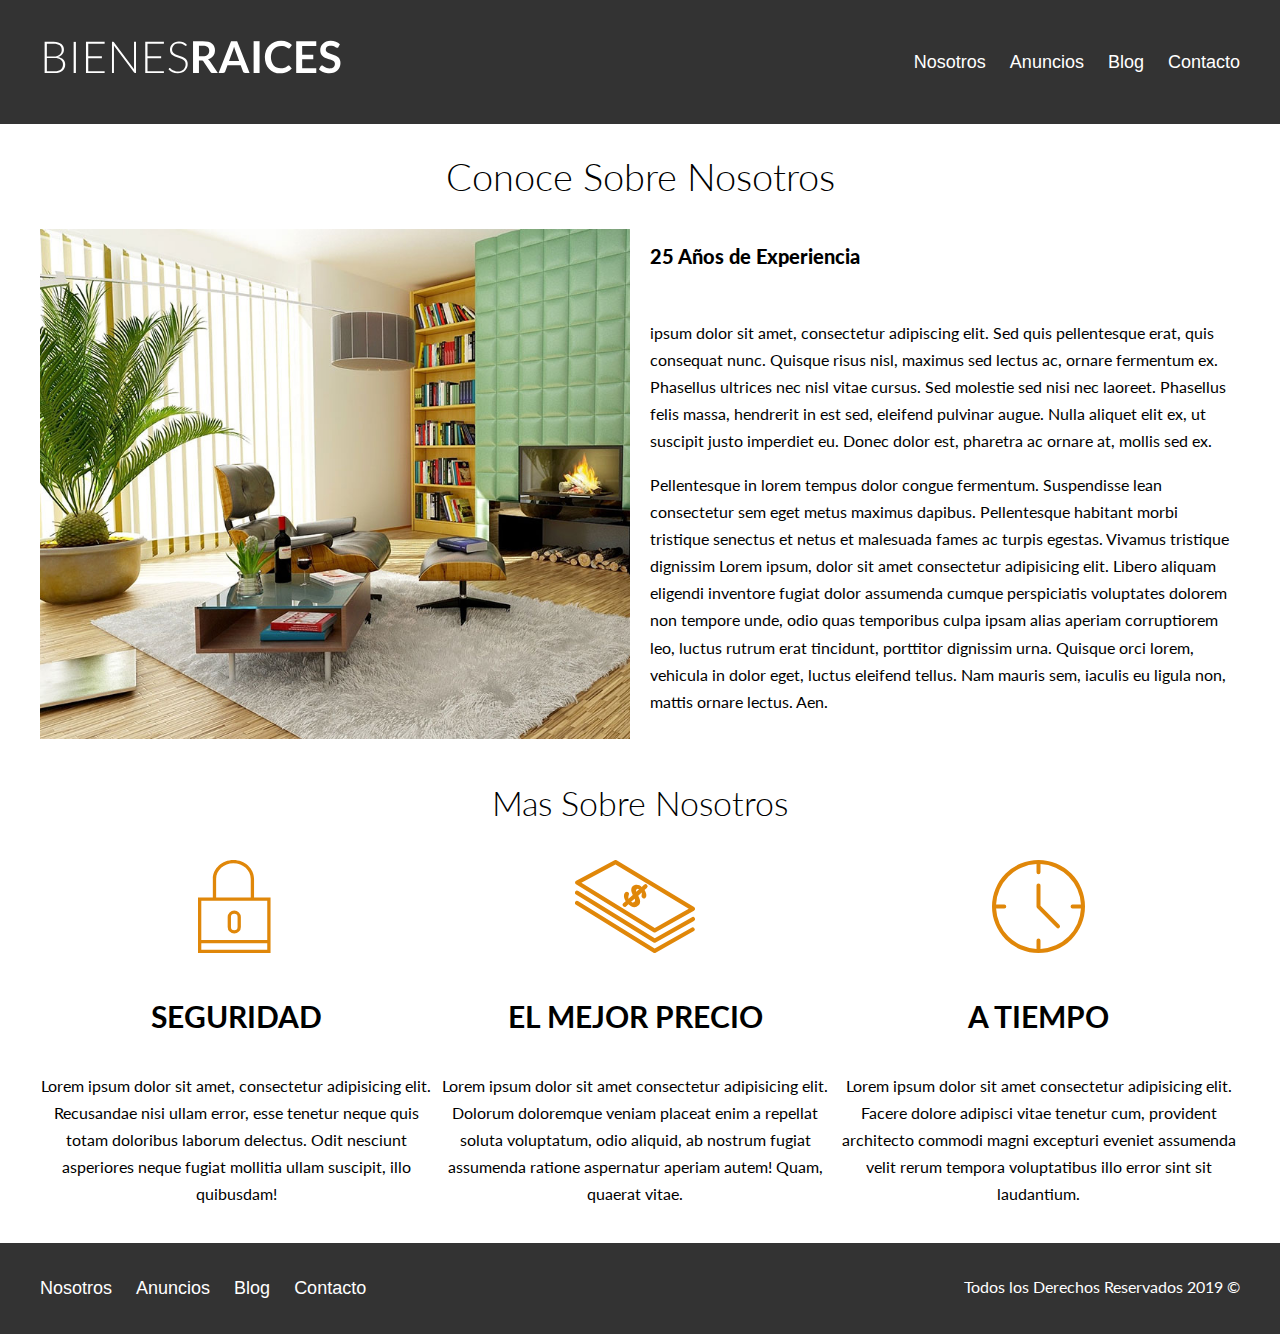
<file: nosotros.html>
<!DOCTYPE html>
<html lang="es">

<head>
    <meta charset="UTF-8">
    <meta name="viewport" content="width=device-width, initial-scale=1.0">
    <meta http-equiv="X-UA-Compatible" content="ie=edge">
    <title>Bienes Raices</title>
    <link href="https://fonts.googleapis.com/css2?family=Lato:wght@300;400;700;900&display=swap" rel="stylesheet">
    <link rel="stylesheet" href="css/normalize.css">
    <link rel="stylesheet" href="css/styles.css">
</head>

<body>

    <header class="site-header">
        <div class="contenedor contenido-header">
            <div class="barra">
                <a href="/">
                    <img src="img/logo.svg" alt="Logotipo de Bienes Raices">
                </a>

                <nav class="navegacion">
                    <a href="nosotros.html">Nosotros</a>
                    <a href="anuncios.html">Anuncios</a>
                    <a href="blog.html">Blog</a>
                    <a href="contacto.html">Contacto</a>
                </nav>

    </header>

    <main class="contenedor">
        <h1 class="seccion encabezado-nosotros">Conoce Sobre Nosotros</h1>

        <div class="contenido-nosotros">
            <div class="imagen">
                <img src="img/nosotros.jpg" alt="Imagen Sobre Nosotros">
            </div>
            <div class="texto-nosotros">
                <blockquote>25 Años de Experiencia</blockquote>
                <p>ipsum dolor sit amet, consectetur adipiscing elit. Sed quis pellentesque erat, quis consequat nunc. Quisque risus nisl, maximus sed lectus ac, ornare fermentum ex. Phasellus ultrices nec nisl vitae cursus. Sed molestie sed nisi nec laoreet.
                    Phasellus felis massa, hendrerit in est sed, eleifend pulvinar augue. Nulla aliquet elit ex, ut suscipit justo imperdiet eu. Donec dolor est, pharetra ac ornare at, mollis sed ex.</p>

                <p>Pellentesque in lorem tempus dolor congue fermentum. Suspendisse lean consectetur sem eget metus maximus dapibus. Pellentesque habitant morbi tristique senectus et netus et malesuada fames ac turpis egestas. Vivamus tristique dignissim
                    Lorem ipsum, dolor sit amet consectetur adipisicing elit. Libero aliquam eligendi inventore fugiat dolor assumenda cumque perspiciatis voluptates dolorem non tempore unde, odio quas temporibus culpa ipsam alias aperiam corruptiorem
                    leo, luctus rutrum erat tincidunt, porttitor dignissim urna. Quisque orci lorem, vehicula in dolor eget, luctus eleifend tellus. Nam mauris sem, iaculis eu ligula non, mattis ornare lectus. Aen.</p>
            </div>
        </div>
    </main>

    <section class="contenedor seccion">

        <h2 class="encabezado-nosotros">Mas Sobre Nosotros</h2>

        <div class="iconos-nosotros">
            <div class="icono">
                <img src="img/icono1.svg" alt="Icono Seguridad">
                <h3>Seguridad</h3>
                <p>Lorem ipsum dolor sit amet, consectetur adipisicing elit. Recusandae nisi ullam error, esse tenetur neque quis totam doloribus laborum delectus. Odit nesciunt asperiores neque fugiat mollitia ullam suscipit, illo quibusdam!</p>
            </div>

            <div class="icono">
                <img src="img/icono2.svg" alt="Icono mejor precio">
                <h3>El Mejor Precio</h3>
                <p>Lorem ipsum dolor sit amet consectetur adipisicing elit. Dolorum doloremque veniam placeat enim a repellat soluta voluptatum, odio aliquid, ab nostrum fugiat assumenda ratione aspernatur aperiam autem! Quam, quaerat vitae.</p>
            </div>

            <div class="icono">
                <img src="img/icono3.svg" alt="Icono a Tiempo">
                <h3>A Tiempo</h3>
                <p>Lorem ipsum dolor sit amet consectetur adipisicing elit. Facere dolore adipisci vitae tenetur cum, provident architecto commodi magni excepturi eveniet assumenda velit rerum tempora voluptatibus illo error sint sit laudantium.</p>
            </div>
        </div>

    </section>

    <footer class="section-footer">
        <div class="contenedor contenedor-footer">
            <nav class="navegacion">
                <a href="nosotros.html">Nosotros</a>
                <a href="anuncios.html">Anuncios</a>
                <a href="blog.html">Blog</a>
                <a href="contacto.html">Contacto</a>
            </nav>
            <p class="copyright">Todos los Derechos Reservados 2019 &copy;</p>
        </div>
    </footer>
</body>

</html>
</file>
<file: css/styles.css>
html {
    font-size: 62.5%/* Reset par REMS: 62.5%= 10px */
    ;
    box-sizing: border-box;
}

*,
*:before,
*:after {
    box-sizing: inherit;
}

body {
    font-family: "Lato", sans-serif;
    font-size: 1.6rem;
    line-height: 1.7;
}


/*Globales*/

img {
    max-width: 100%;
}

.contenedor {
    max-width: 120rem;
    /* Esto es = 1200px */
    margin: 0 auto;
}

h1 {
    font-size: 3.8rem;
}

h2 {
    font-size: 3.4rem;
}

h3 {
    font-size: 3rem;
}

h4 {
    font-size: 2.6rem;
}


/* Utilidades */

.seccion {
    margin-top: 2rem;
    margin-bottom: 2rem;
}

.d-block {
    display: block !important;
}

.contenido-centrado {
    max-width: 80rem;
}


/** Botones**/

.boton {
    color: #ffffff;
    font-weight: 700;
    text-decoration: none;
    font-size: 1.8rem;
    padding: 1rem 3rem;
    margin-top: 3rem;
    display: inline-block;
    text-align: center;
}

.boton-amarillo {
    background-color: #e08709;
}

.boton-verde {
    background-color: #71b100;
}


/*Header*/

.site-header {
    background-color: #333333;
    padding: 1rem 0 3rem 0;
}

.site-header.inicio {
    background-image: url(../img/header.jpg);
    background-position: center center;
    background-size: cover;
    height: 100vh;
    min-width: 60rem;
}

.contenido-header {
    height: 100%;
    display: flex;
    flex-direction: column;
    justify-content: space-between;
    line-height: 2;
}

.contenido-header h1 {
    color: #ffffff;
    padding-bottom: 2rem;
    max-width: 60rem;
}

.barra {
    display: flex;
    justify-content: space-between;
    align-items: center;
    padding-top: 2rem;
}


/*Navegacion*/

.navegacion a {
    color: #ffffff;
    text-decoration: none;
    font-size: 1.8rem;
    /* Equivale a 20px */
    margin-right: 2rem;
    font-family: Arial, Helvetica, sans-serif;
}

.navegacion a:hover {
    color: #71b100;
}

.navegacion a:last-of-type {
    margin: 0;
}


/* Iconos Nosotros */

.encabezado-nosotros {
    font-weight: 300;
    text-align: center;
}

.iconos-nosotros {
    display: flex;
    justify-content: space-between;
}

.icono {
    flex-basis: calc(33.3% -1rem);
    text-align: center;
}

.icono h3 {
    text-transform: uppercase;
}


/** Anuncios**/

.contenedor-anuncios {
    display: flex;
    justify-content: space-between;
    flex-wrap: wrap;
}

.anuncio {
    flex-shrink: 0;
    flex-basis: calc(33.3% - 1rem);
    border-style: solid;
    border-color: #b5b5b5;
    border-width: 1px;
    background-color: #f5f5f5;
    margin-bottom: 2rem;
}

.contenido-anuncio {
    padding: 2rem;
}

.contenido-anuncio h3,
.contenido-anuncio p {
    margin: 0;
}

.precio {
    color: #71b100;
    font-weight: 700;
}

.iconos-caracteristicas {
    list-style: none;
    padding: 0;
    display: flex;
    justify-content: space-evenly;
    flex: 1;
    max-width: 500px;
}

.iconos-caracteristicas li {
    /**flex: 1;**/
    display: flex;
}

.iconos-caracteristicas li img {
    margin-right: 2rem;
}

.ver-todas {
    display: flex;
    justify-content: flex-end;
}


/** Contacto Casa **/

.imagen-contacto {
    background-image: url(../img/encuentra.jpg);
    background-position: center center;
    background-size: cover;
    height: 40rem;
    display: flex;
    align-items: center;
}

.contenido-contacto {
    flex: 1;
    color: #ffffff;
}

.contenido-contacto p {
    font-size: 2rem;
}


/**Seccion Inferior**/

.seccion-inferior {
    display: flex;
    justify-content: space-between;
    margin-bottom: 2rem;
}

.seccion-inferior .blog {
    flex-basis: 60%;
}

.seccion-inferior .testimoniales {
    flex-basis: calc(40% - 2rem);
}

.entrada-blog {
    display: flex;
    justify-content: space-between;
    margin-bottom: 2rem;
}

.entrada-blog:last-of-type {
    margin-bottom: 0;
}

.entrada-blog .imagen {
    flex-basis: 40%;
}

.entrada-blog .texto-entrada {
    flex-basis: calc(60% - 3rem);
}

.texto-entrada a {
    color: #000000;
    text-decoration: none;
}

.texto-entrada h4 {
    margin: 0;
    line-height: 1.4;
}

.texto-entrada h4::after {
    content: "";
    display: block;
    width: 15rem;
    height: 0.5rem;
    background-color: #71b100;
    margin-top: 1rem;
}

.texto-entrada span {
    color: #e08709;
}


/** Testimoniales**/

.testimonial {
    background-color: #71b100;
    font-size: 2.4rem;
    padding: 2rem;
    color: #ffffff;
    border-radius: 2rem;
}

.testimonial p {
    text-align: right;
}

.testimonial blockquote::before {
    content: "";
    background-image: url(../img/comilla.svg);
    width: 4rem;
    height: 4rem;
    position: absolute;
    left: 0;
}

.testimonial blockquote {
    position: relative;
    padding-left: 5rem;
    font-weight: 300;
}


/** Footer**/

.section-footer {
    background-color: #333333;
}

.contenedor-footer {
    padding: 3rem 0;
    display: flex;
    justify-content: space-between;
}

.copyright {
    margin: 0;
    color: #ffffff;
}


/** Internas **/


/** Nosotros **/

.contenido-nosotros {
    display: grid;
    grid-template-columns: repeat(2, 1fr);
    grid-column-gap: 2rem;
}

.texto-nosotros blockquote {
    font-weight: 900;
    font-size: 2rem;
    margin: 0;
    padding: 1rem 0 3rem 0;
}


/** Anuncio **/

.resumen-propiedad {
    display: flex;
    justify-content: space-between;
    align-items: center;
}
</file>
